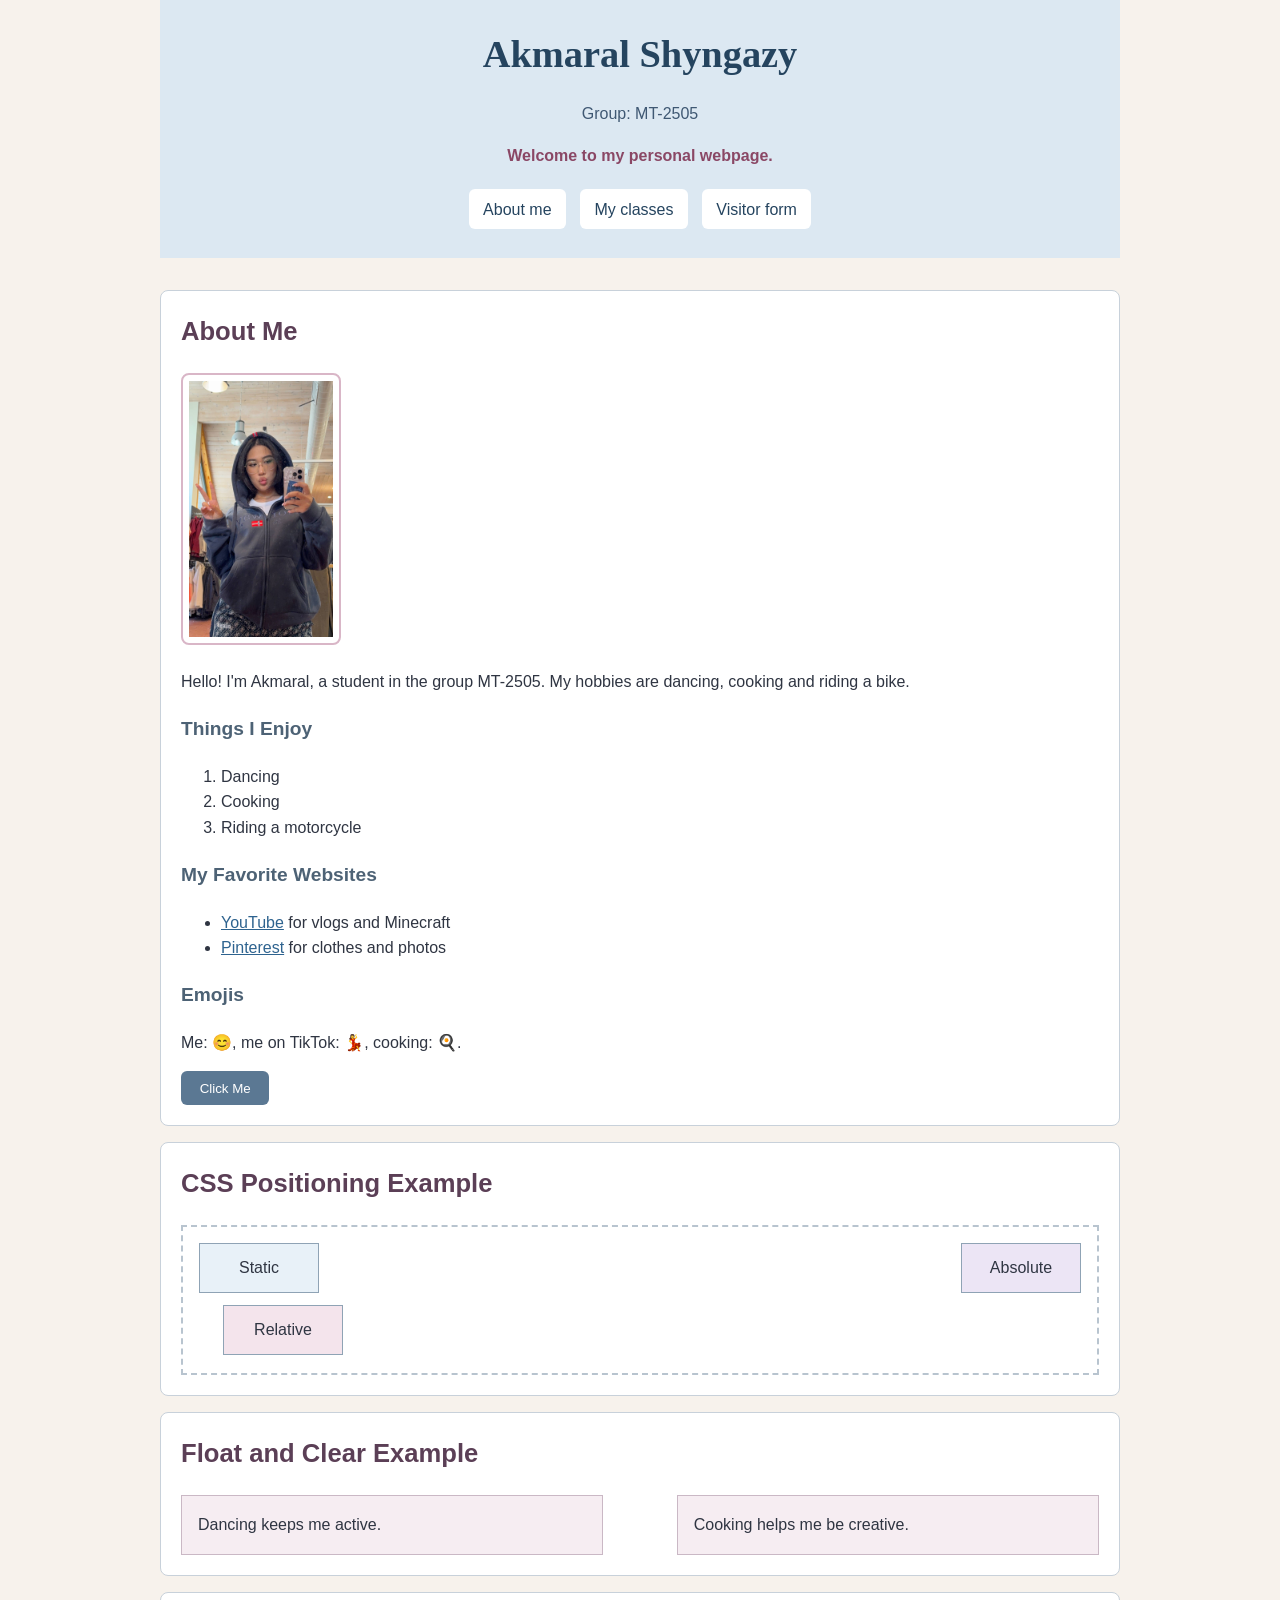
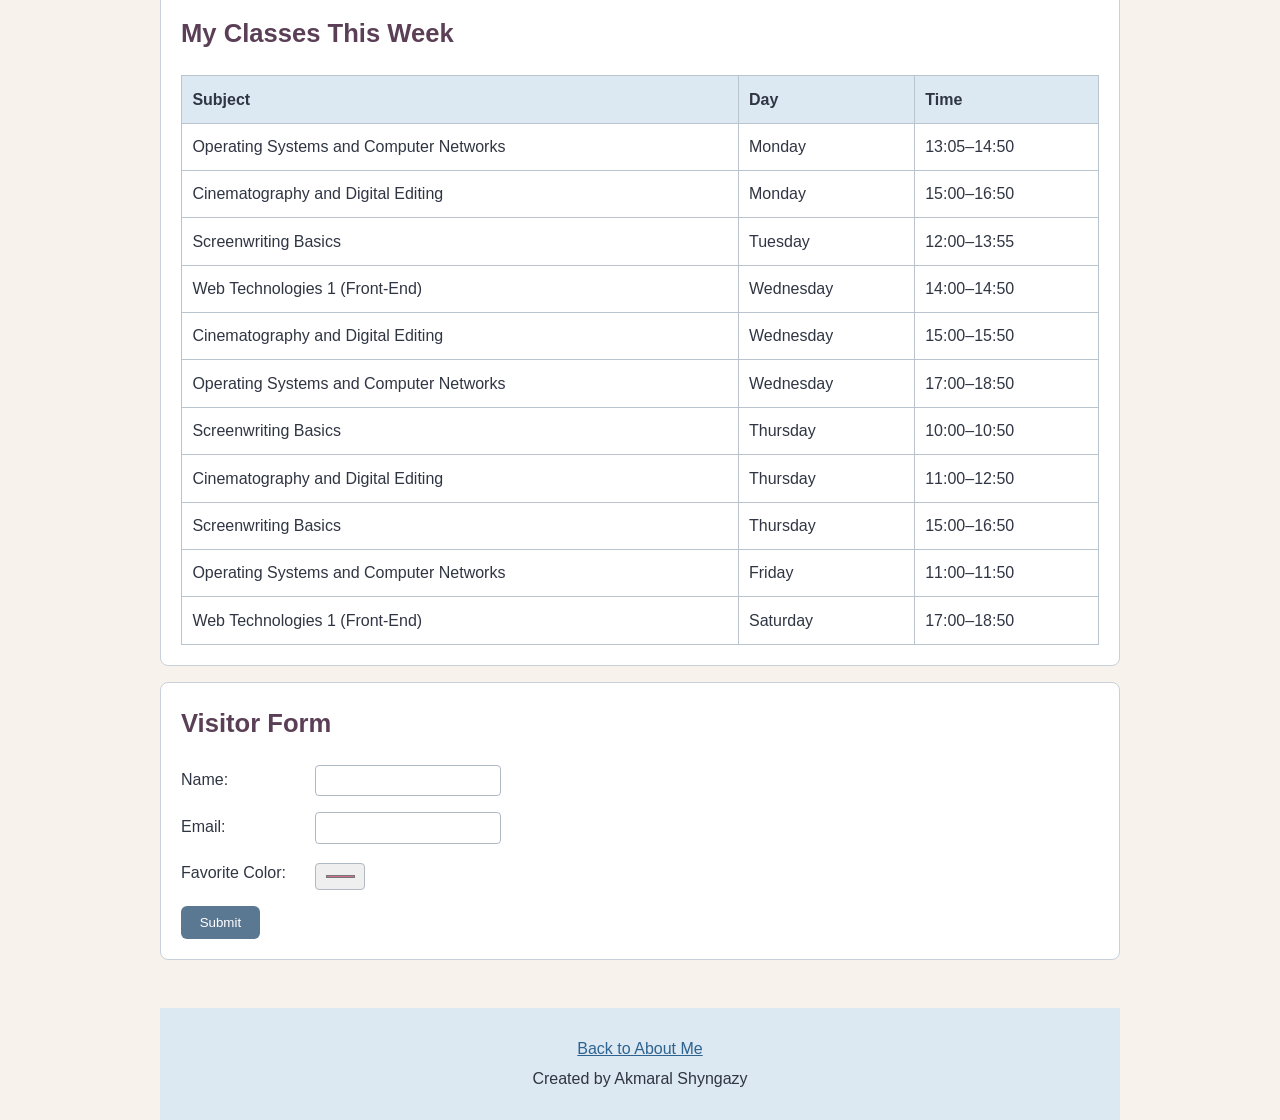
<file: index.html>
<!DOCTYPE html>
<html lang="en">
<head>
    <meta name="viewport" content="width=device-width, initial-scale=1.0">
    <title>My First Webpage</title>
    <link rel="icon" type="image/png" href="favicon.png">
    <link rel="stylesheet" href="style.css">
    <style>
        body {
            background-color: #f7f2ec;
        }

        h1 {
            font-family: Georgia, "Times New Roman", serif;
        }
    </style>
</head>
<body>
    <div class="page-wrapper">
        <div class="site-header">
            <h1 id="main-heading">Akmaral Shyngazy</h1>
            <p style="color: #3f5873;">Group: MT-2505</p>
            <p class="highlight">Welcome to my personal webpage.</p>

            <nav>
                <a href="#about">About me</a>
                <a href="#classes">My classes</a>
                <a href="#visitor">Visitor form</a>
            </nav>
        </div>

        <div class="main-content">
            <div class="card static-section" id="about">
                <h2>About Me</h2>
                <img class="profile-photo" src="photo.jpg" alt="Photo of Akmaral Shyngazy">
                <p>Hello! I'm Akmaral, a student in the group MT-2505. My hobbies are dancing, cooking and riding a bike.</p>

                <h3>Things I Enjoy</h3>
                <ol>
                    <li>Dancing</li>
                    <li>Cooking</li>
                    <li>Riding a motorcycle</li>
                </ol>

                <h3>My Favorite Websites</h3>
                <ul>
                    <li><a href="https://www.youtube.com/">YouTube</a> for vlogs and Minecraft</li>
                    <li><a href="https://www.pinterest.com/">Pinterest</a> for clothes and photos</li>
                </ul>

                <h3>Emojis</h3>
                <p>Me: &#128522;, me on TikTok: &#128131;, cooking: &#127859;.</p>
                <button type="button">Click Me</button>
            </div>

            <div class="card">
                <h2>CSS Positioning Example</h2>
                <div class="position-area">
                    <div class="position-box static-box">Static</div>
                    <div class="position-box relative-box">Relative</div>
                    <div class="position-box absolute-box">Absolute</div>
                </div>
            </div>

            <div class="card">
                <h2>Float and Clear Example</h2>
                <div class="float-box float-left">Dancing keeps me active.</div>
                <div class="float-box float-right">Cooking helps me be creative.</div>
                <div class="clear-box"></div>
            </div>

            <div class="card" id="classes">
                <h2>My Classes This Week</h2>
                <div class="table-container">
                    <table>
                        <tr>
                            <th scope="col">Subject</th>
                            <th scope="col">Day</th>
                            <th scope="col">Time</th>
                        </tr>
                        <tr><td>Operating Systems and Computer Networks</td><td>Monday</td><td>13:05–14:50</td></tr>
                        <tr><td>Cinematography and Digital Editing</td><td>Monday</td><td>15:00–16:50</td></tr>
                        <tr><td>Screenwriting Basics</td><td>Tuesday</td><td>12:00–13:55</td></tr>
                        <tr><td>Web Technologies 1 (Front-End)</td><td>Wednesday</td><td>14:00–14:50</td></tr>
                        <tr><td>Cinematography and Digital Editing</td><td>Wednesday</td><td>15:00–15:50</td></tr>
                        <tr><td>Operating Systems and Computer Networks</td><td>Wednesday</td><td>17:00–18:50</td></tr>
                        <tr><td>Screenwriting Basics</td><td>Thursday</td><td>10:00–10:50</td></tr>
                        <tr><td>Cinematography and Digital Editing</td><td>Thursday</td><td>11:00–12:50</td></tr>
                        <tr><td>Screenwriting Basics</td><td>Thursday</td><td>15:00–16:50</td></tr>
                        <tr><td>Operating Systems and Computer Networks</td><td>Friday</td><td>11:00–11:50</td></tr>
                        <tr><td>Web Technologies 1 (Front-End)</td><td>Saturday</td><td>17:00–18:50</td></tr>
                    </table>
                </div>
            </div>

            <div class="card" id="visitor">
                <h2>Visitor Form</h2>
                <form method="get">
                    <p>
                        <label for="visitor-name">Name:</label>
                        <input id="visitor-name" name="name" type="text" required>
                    </p>
                    <p>
                        <label for="visitor-email">Email:</label>
                        <input id="visitor-email" name="email" type="email" required>
                    </p>
                    <p>
                        <label for="visitor-color">Favorite Color:</label>
                        <input id="visitor-color" name="color" type="color" value="#d16b91">
                    </p>
                    <button type="submit">Submit</button>
                </form>
            </div>
        </div>

        <div class="site-footer">
            <p><a href="#about">Back to About Me</a></p>
            <p>Created by Akmaral Shyngazy</p>
        </div>
    </div>
</body>
</html>
</file>
<file: style.css>
/* Basic page layout */
* {
    box-sizing: border-box;
}

html {
    scroll-behavior: smooth;
}

body {
    margin: 0;
    color: #2f3542;
    font-family: Arial, Helvetica, sans-serif;
    font-size: 1rem;
    line-height: 1.6;
}

.page-wrapper {
    width: 90%;
    max-width: 960px;
    margin: 0 auto;
}

.site-header,
.site-footer {
    background-color: #dce8f2;
    padding: 1.5rem;
    text-align: center;
}

#main-heading {
    margin: 0;
    color: #25445f;
    font-size: 2.4rem;
}

.highlight {
    color: #8a4765;
    font-weight: bold;
}

nav a {
    display: inline-block;
    margin: 0.3rem;
    padding: 0.45em 0.9em;
    border-radius: 6px;
    background-color: #ffffff;
    color: #25445f;
    text-decoration: none;
}

nav a:hover {
    background-color: #c8d9e8;
}

.main-content {
    padding: 1rem 0;
}

.card {
    margin: 1rem 0;
    padding: 1.25rem;
    border: 1px solid #c8d1da;
    border-radius: 8px;
    background-color: #ffffff;
}

h2 {
    margin-top: 0;
    color: #5b3f56;
    font-size: 1.6rem;
}

h3 {
    color: #4d6275;
    font-size: 1.2em;
}

a {
    color: #2e638f;
}

.profile-photo {
    width: 160px;
    max-width: 45%;
    height: auto;
    padding: 6px;
    border: 2px solid #d9b6c7;
    border-radius: 8px;
}

button {
    padding: 0.7em 1.4em;
    border: 0;
    border-radius: 6px;
    background-color: #5b7893;
    color: #ffffff;
    cursor: pointer;
}

/* Static, relative and absolute positioning */
.static-section {
    position: static;
}

.position-area {
    position: relative;
    min-height: 150px;
    padding: 1rem;
    border: 2px dashed #b8c4cf;
}

.position-box {
    width: 120px;
    padding: 0.7rem;
    border: 1px solid #8fa3b5;
    text-align: center;
}

.static-box {
    position: static;
    background-color: #e8f1f8;
}

.relative-box {
    position: relative;
    top: 12px;
    left: 24px;
    background-color: #f4e4ec;
}

.absolute-box {
    position: absolute;
    top: 1rem;
    right: 1rem;
    background-color: #ece5f5;
}

/* Float and clear */
.float-box {
    width: 46%;
    padding: 1rem;
    border: 1px solid #cab8c5;
    background-color: #f6edf2;
}

.float-left {
    float: left;
}

.float-right {
    float: right;
}

.clear-box {
    clear: both;
}

.table-container {
    overflow-x: auto;
}

table {
    width: 100%;
    border-collapse: collapse;
}

th,
td {
    padding: 0.65rem;
    border: 1px solid #b9c4ce;
    text-align: left;
}

th {
    background-color: #dce8f2;
}

label {
    display: inline-block;
    width: 130px;
}

input {
    max-width: 100%;
    padding: 0.45rem;
    border: 1px solid #aeb9c4;
    border-radius: 4px;
}

.site-footer {
    margin-top: 1rem;
}

.site-footer p {
    margin: 0.25rem;
}
</file>
